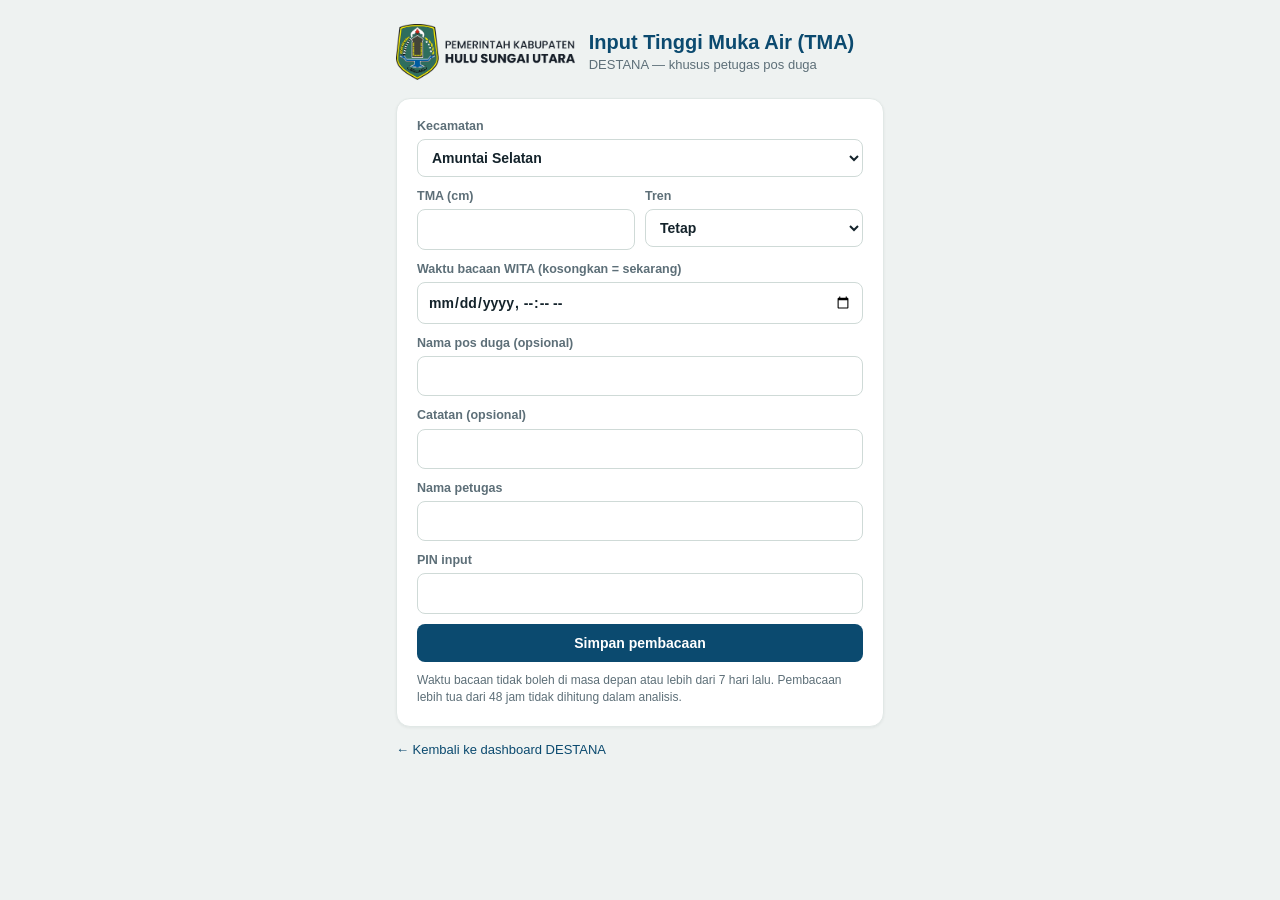
<file: tmadestana/index.html>
<!DOCTYPE html>
<html lang="id">
<head>
  <meta charset="UTF-8">
  <meta name="viewport" content="width=device-width, initial-scale=1.0">
  <meta name="robots" content="noindex, nofollow">
  <title>Input TMA — DESTANA Hulu Sungai Utara</title>
  <link rel="stylesheet" href="../style.css?v=48">
  <style>
    body{background:var(--bg)}
    .tma-halaman{max-width:520px;margin:0 auto;padding:24px 16px 40px}
    .tma-kop{display:flex;align-items:center;gap:14px;margin-bottom:18px}
    .tma-kop img{max-height:56px;max-width:190px;width:auto;height:auto}
    .tma-kop h1{margin:0;font-size:20px;line-height:1.2;color:var(--brand)}
    .tma-kop p{margin:2px 0 0;font-size:13px;color:var(--muted)}
    .tma-kotak{background:#fff;border:1px solid var(--garis);border-radius:14px;padding:18px 20px 20px;box-shadow:0 1px 3px rgba(16,32,31,.06)}
    .tma-kembali{display:inline-block;margin-top:14px;font-size:13px;color:var(--brand);text-decoration:none}
    .tma-kembali:hover{text-decoration:underline}
  </style>
</head>
<body>
<main class="tma-halaman">
  <div class="tma-kop">
    <img src="../logo-pemda.png?v=2" alt="Logo Pemerintah Kabupaten Hulu Sungai Utara">
    <div>
      <h1>Input Tinggi Muka Air (TMA)</h1>
      <p>DESTANA — khusus petugas pos duga</p>
    </div>
  </div>
  <div class="tma-kotak" id="formArea">Memuat formulir…</div>
  <a class="tma-kembali" href="../">← Kembali ke dashboard DESTANA</a>
</main>
<div class="toast" id="toast" role="status" aria-live="polite"></div>

<!-- Fungsi bantu yang biasanya disediakan app.js; dibutuhkan oleh kirimForm() di data-modul.js -->
<script>
const $ = id => document.getElementById(id);
const esc = s => String(s == null ? "" : s).replace(/[&<>"']/g, m => ({ "&": "&amp;", "<": "&lt;", ">": "&gt;", '"': "&quot;", "'": "&#39;" }[m]));
let kecAktif = null;
function toast(teks, jenis) {
  const el = $("toast"); el.textContent = teks;
  el.className = "toast tampil " + (jenis === "err" ? "err" : "ok");
  clearTimeout(toast._t); toast._t = setTimeout(() => el.classList.remove("tampil"), jenis === "err" ? 6500 : 3500);
}
function render() {}
// dipanggil kirimForm() setelah simpan berhasil: kosongkan isian pembacaan, nama petugas dan PIN dipertahankan
function tutupModal() { setTimeout(() => { const f = document.querySelector("form[data-form]"); if (f) { ["cm", "waktu", "catatan"].forEach(n => { if (f.elements[n]) f.elements[n].value = ""; }); if (f.elements.cm) f.elements.cm.focus(); } }, 0); }
</script>
<script src="../data-modul.js?v=26"></script>
<script>
(function () {
  const area = $("formArea");
  if (typeof KEC === "undefined" || typeof kirimForm !== "function") {
    area.innerHTML = '<b>Formulir tidak bisa dimuat.</b><p class="petunjuk">Pastikan <code>data-modul.js</code> sudah terunggah di folder utama DESTANA (satu tingkat di atas folder ini), lalu muat ulang dengan Ctrl+F5.</p>';
    return;
  }
  let petugas = "", pin = "";
  try { petugas = localStorage.getItem("petugasBanjir") || ""; pin = sessionStorage.getItem("pinBanjir") || ""; } catch (_) {}
  const kec = '<label>Kecamatan<select name="kec" required>' + KEC.slice().sort((a, b) => a.localeCompare(b)).map(n => '<option>' + esc(n) + '</option>').join("") + '</select></label>';
  const akhir = '<label>Nama petugas<input name="petugas" maxlength="60" autocomplete="name" value="' + esc(petugas) + '"></label>' +
    '<label>PIN input<input name="pin" type="password" inputmode="numeric" autocomplete="off" required value="' + esc(pin) + '"></label>';
  area.innerHTML = '<form class="form-banjir" data-form="tma">' + kec +
    '<div class="baris2"><label>TMA (cm)<input name="cm" type="number" step="1" min="-100" max="3000" required inputmode="numeric"></label>' +
    '<label>Tren<select name="tren"><option value="naik">Naik</option><option value="tetap" selected>Tetap</option><option value="turun">Turun</option></select></label></div>' +
    '<label>Waktu bacaan WITA (kosongkan = sekarang)<input name="waktu" type="datetime-local"></label>' +
    '<label>Nama pos duga (opsional)<input name="pos" maxlength="80"></label>' +
    '<label>Catatan (opsional)<input name="catatan" maxlength="200"></label>' + akhir +
    '<button type="submit">Simpan pembacaan</button><p class="petunjuk">Waktu bacaan tidak boleh di masa depan atau lebih dari 7 hari lalu. Pembacaan lebih tua dari 48 jam tidak dihitung dalam analisis.</p></form>';
  document.addEventListener("submit", e => {
    const f = e.target.closest("form[data-form]"); if (!f) return;
    e.preventDefault();
    try { kirimForm(f); } catch (err) { console.error(err); toast("Gagal mengirim: " + (err && err.message || "kesalahan tidak diketahui"), "err"); }
  });
})();
</script>
</body>
</html>
</file>
<file: style.css>
/* DESTANA — tampilan dashboard satu halaman */
:root{
  --bg:#eef2f1; --kartu:#fff; --teks:#14232b; --muted:#5d6f78; --garis:#e1e8e6;
  --brand:#0b4a6f; --brand2:#3b8fc4; --gelap:#10201f;
  --lv0:#2e9e5b; --lv1:#e5b800; --lv2:#f08a00; --lv3:#d92d27;
  --lv0b:#e4f4ea; --lv1b:#fdf6d8; --lv2b:#fdebd2; --lv3b:#fbe1df;
  --font:"Inter","Segoe UI",Roboto,"Helvetica Neue",Arial,sans-serif;
}
*{box-sizing:border-box}
html{-webkit-text-size-adjust:100%}
body{margin:0;background:var(--bg);color:var(--teks);font-family:var(--font);font-size:14px;line-height:1.45}
button{font-family:inherit}
[hidden]{display:none!important}

/* ================= KOP ================= */
.kop{max-width:1280px;margin:0 auto;padding:26px 20px 8px;display:grid;grid-template-columns:1fr minmax(0,2fr) 1fr;align-items:center;gap:16px}
.logo-grup{display:flex;gap:12px;align-items:center;min-height:56px}
.logo-grup.kanan{justify-content:flex-end}
.logo-grup img{max-height:64px;max-width:120px;object-fit:contain}
.judul{text-align:center}
.judul h1{margin:0;font-size:clamp(30px,5vw,48px);font-weight:800;letter-spacing:4px;line-height:1.05;color:var(--gelap)}
.judul .sub{margin:4px 0 0;font-size:clamp(14px,1.8vw,19px);font-weight:700;color:var(--brand);letter-spacing:.3px}
.judul .sub2{margin:2px 0 0;font-size:clamp(12px,1.4vw,15px);color:var(--muted)}
.judul .waktu{margin:10px 0 0;font-size:13px;color:var(--muted);display:flex;justify-content:center;gap:8px;flex-wrap:wrap}
.judul .waktu .pisah{opacity:.5}
.judul .waktu #upd.galat{color:var(--lv3);font-weight:600}

/* ================= HALAMAN ================= */
.halaman{max-width:1280px;margin:0 auto;padding:8px 20px 28px;display:flex;flex-direction:column;gap:16px}
.bar-aksi{display:flex;gap:8px;justify-content:flex-end;flex-wrap:wrap}
.btn{display:inline-flex;align-items:center;justify-content:center;padding:8px 14px;border:1px solid #cfdad7;background:#fff;color:var(--teks);
  border-radius:8px;font-size:13px;font-weight:600;cursor:pointer;text-decoration:none}
.btn:hover{border-color:var(--brand);color:var(--brand)}
.btn.utama{background:var(--brand);border-color:var(--brand);color:#fff}
.btn.utama:hover{background:#08395a;color:#fff}

.kartu{background:var(--kartu);border:1px solid var(--garis);border-radius:12px;box-shadow:0 1px 3px rgba(16,32,31,.06);padding:16px 18px;min-width:0}
.kartu-kepala{display:flex;align-items:baseline;justify-content:space-between;gap:12px;flex-wrap:wrap;margin-bottom:12px}
.kartu-kepala h2{margin:0;font-size:17px;font-weight:700}
.kartu-kepala .petunjuk{font-size:12px;color:var(--muted)}
.aksi-kecil button{border:0;background:none;color:var(--brand);font-size:12px;font-weight:600;cursor:pointer;padding:2px 0}
.aksi-kecil button:hover{text-decoration:underline}
.kosong{padding:26px 12px;text-align:center;color:var(--muted);background:#f6f9f8;border:1px dashed #cfdad7;border-radius:8px}

/* ================= BANNER ================= */
.banner{display:flex;align-items:center;gap:14px;padding:12px 16px;border-radius:12px;border:1px solid var(--garis);border-left-width:6px;background:#fff;flex-wrap:wrap}
.banner > div:nth-child(2){display:flex;flex-direction:column;min-width:0}
.banner b{font-size:15px}
.banner span.k{font-size:13px;color:var(--muted)}
.banner .chip{padding:4px 12px;border-radius:999px;font-weight:800;font-size:13px;letter-spacing:1px;color:#fff;background:#8a9aa1}
.banner .ket{margin-left:auto;font-size:12.5px;color:var(--muted);max-width:520px}
.banner.lv0{border-left-color:var(--lv0);background:var(--lv0b)} .banner.lv0 .chip{background:var(--lv0)}
.banner.lv1{border-left-color:var(--lv1);background:var(--lv1b)} .banner.lv1 .chip{background:var(--lv1);color:#3b3000}
.banner.lv2{border-left-color:var(--lv2);background:var(--lv2b)} .banner.lv2 .chip{background:var(--lv2)}
.banner.lv3{border-left-color:var(--lv3);background:var(--lv3b)} .banner.lv3 .chip{background:var(--lv3)}
.banner.info{border-left-color:var(--brand2)}

/* ================= KPI ================= */
.kpi{display:grid;grid-template-columns:repeat(4,1fr);gap:14px}
.kpi-kartu{display:flex;gap:14px;align-items:center;background:#fff;border:1px solid var(--garis);border-radius:12px;padding:14px 16px;box-shadow:0 1px 3px rgba(16,32,31,.06);min-width:0}
.kpi-ikon{flex:none;width:64px;height:64px;border-radius:50%;display:grid;place-items:center}
.kpi-ikon i{width:40px;height:40px;border-radius:50%;display:grid;place-items:center;color:#fff}
.kpi-ikon svg{width:20px;height:20px;fill:currentColor}
.kpi-isi{min-width:0}
.kpi-isi .lb{font-size:13px;font-weight:800;letter-spacing:1px;text-transform:uppercase}
.kpi-isi .angka{font-size:32px;font-weight:800;line-height:1.1}
.kpi-isi .sm{font-size:12.5px;color:var(--muted)}
.kpi-isi .nm{font-size:12px;color:var(--teks);white-space:nowrap;overflow:hidden;text-overflow:ellipsis;max-width:200px}
.kpi-kartu.lv0 .kpi-ikon{background:var(--lv0b)} .kpi-kartu.lv0 .kpi-ikon i{background:var(--lv0)} .kpi-kartu.lv0 .lb{color:var(--lv0)}
.kpi-kartu.lv1 .kpi-ikon{background:var(--lv1b)} .kpi-kartu.lv1 .kpi-ikon i{background:var(--lv1)} .kpi-kartu.lv1 .lb{color:#b08d00}
.kpi-kartu.lv2 .kpi-ikon{background:var(--lv2b)} .kpi-kartu.lv2 .kpi-ikon i{background:var(--lv2)} .kpi-kartu.lv2 .lb{color:var(--lv2)}
.kpi-kartu.lv3 .kpi-ikon{background:var(--lv3b)} .kpi-kartu.lv3 .kpi-ikon i{background:var(--lv3)} .kpi-kartu.lv3 .lb{color:var(--lv3)}

/* ================= INDIKATOR ================= */
.indikator{display:grid;grid-template-columns:repeat(5,1fr);gap:14px}
.ind{background:#fff;border:1px solid var(--garis);border-radius:12px;padding:12px 14px;min-width:0}
.ind .lb{font-size:12px;font-weight:700;letter-spacing:.5px;text-transform:uppercase;color:var(--muted)}
.ind .nilai{font-size:24px;font-weight:800;line-height:1.2;margin-top:2px}
.ind .nilai small{font-size:13px;font-weight:600;color:var(--muted);margin-left:3px}
.ind .sm{font-size:12px;color:var(--muted);margin-top:2px}

/* ================= PETA ================= */
.peta-kartu{padding:16px 18px 18px}
.peta-badan{position:relative;border-radius:10px;overflow:hidden;border:1px solid var(--garis);padding:12px;min-height:440px;box-sizing:border-box}
#map{position:absolute;top:0;left:0;right:0;bottom:0;background:#f7f9f9}
.peta-atribusi{font-size:11px;color:var(--muted);text-align:right;margin-top:4px}
.peta-atribusi a{color:var(--muted)}
.leaflet-bottom .leaflet-control{margin-bottom:12px}
.leaflet-right .leaflet-control{margin-right:12px}
.leaflet-container{font-family:var(--font)}
.ov{position:relative;z-index:500;display:flex;flex-direction:column;gap:10px;pointer-events:none}
.ov-kiri{width:360px}
.ov-kanan{right:12px;width:276px}
.ov-kartu{pointer-events:auto;background:rgba(255,255,255,.96);border-radius:10px;box-shadow:0 2px 10px rgba(16,32,31,.18);overflow:hidden}
.ov-judul{padding:7px 12px;font-size:13px;font-weight:700;color:var(--brand);background:#f1f6f5;border-bottom:1px solid var(--garis);display:flex;justify-content:space-between;gap:8px}
.ov-judul small{font-weight:500;color:var(--muted)}
.ov-isi{padding:8px 12px 10px}
.cuaca-atas{display:flex;align-items:center;gap:16px}
.cuaca-atas .suhu{font-size:30px;font-weight:800;line-height:1}
.cuaca-atas .kond{font-size:14px;font-weight:700;border-left:2px solid #cfdad7;padding:3px 0 3px 16px;min-width:0}
.cuaca-atas .kond small{display:block;font-weight:500;color:var(--muted);font-size:12px}
.cuaca-baris{display:grid;grid-template-columns:1fr 1fr 1fr;gap:6px;margin-top:8px;font-size:12px;color:var(--muted)}
.cuaca-baris b{display:block;font-size:14px;color:var(--teks)}
.hj-bungkus.gulir{max-height:300px;overflow:auto}
.hj-tbl{width:100%;border-collapse:collapse;font-size:12px;line-height:1.3}
.hj-tbl th{white-space:nowrap;background:#f1f6f5;text-align:left;font-size:10.5px;font-weight:700;text-transform:uppercase;letter-spacing:.3px;color:var(--muted);padding:5px 6px;border-bottom:1px solid var(--garis)}
.hj-tbl td{padding:4px 6px;border-bottom:1px solid #edf2f0;vertical-align:middle}
.hj-tbl tr:last-child td{border-bottom:0}
.hj-tbl td:first-child{font-weight:700;white-space:nowrap}
.hj-tbl td:nth-child(2){white-space:nowrap}
.hj-tbl th:last-child,.hj-tbl td:last-child{text-align:right;white-space:nowrap}
.hj-tbl tr.nol td{color:var(--muted);font-weight:400}
.hj-tbl tr.nol td:first-child{font-weight:700;color:inherit}
.hj-tbl small{display:block;color:var(--muted);font-size:10.5px;font-weight:400}
.hj-tbl .sdg{color:#0b6fb5;font-weight:700}
.hj-tbl .kat{display:inline-block;min-width:66px;text-align:center;font-size:10px;font-weight:700;border-radius:9px;padding:1px 6px;color:#fff;background:#8aa0ab}
.hj-tbl .kat.k1{background:#7f98a5} .hj-tbl .kat.k2{background:#2e86c1} .hj-tbl .kat.k3{background:#e08a00} .hj-tbl .kat.k4{background:#d92d27}
.hj-tbl tr.tot td{font-weight:700;border-top:2px solid var(--garis)}
.hj-cat{font-size:10.5px;color:var(--muted);margin-top:6px;line-height:1.35}
.hj-cat .sdg{color:#0b6fb5;font-weight:700}
.rekom-daftar{margin:0;padding:0;list-style:none;display:flex;flex-direction:column;gap:7px;font-size:12.5px;max-height:190px;overflow:auto}
.rekom-daftar li{padding-left:14px;position:relative}
.rekom-daftar li::before{content:"";position:absolute;left:0;top:6px;width:7px;height:7px;border-radius:50%;background:var(--brand2)}
.rekom-daftar li.lv1::before{background:var(--lv1)} .rekom-daftar li.lv2::before{background:var(--lv2)} .rekom-daftar li.lv3::before{background:var(--lv3)} .rekom-daftar li.lv0::before{background:var(--lv0)}
.top-baris{display:grid;grid-template-columns:18px 1fr 54px 34px;gap:6px;align-items:center;padding:5px 0;font-size:12.5px;cursor:pointer;border-radius:6px}
.top-baris:hover{background:#f1f6f5}
.top-baris .no{color:var(--muted);font-weight:700}
.top-baris .nm{white-space:nowrap;overflow:hidden;text-overflow:ellipsis;font-weight:600}
.top-baris .bar{height:7px;border-radius:4px;background:#e6edeb;overflow:hidden}
.top-baris .bar i{display:block;height:100%}
.top-baris .sk{text-align:right;font-weight:800}
.ov-jam{position:absolute;z-index:500;left:384px;right:64px;bottom:12px;background:rgba(255,255,255,.96);border-radius:10px;box-shadow:0 2px 10px rgba(16,32,31,.18);padding:7px 12px 6px}
.ov-jam .gf{display:block;width:100%;height:auto}
.jam-kepala{display:flex;justify-content:space-between;align-items:baseline;font-size:14px}
.jam-kepala b{color:var(--brand)} .jam-kepala span{font-size:12.5px;color:var(--muted)}
.jam-kaki{display:flex;gap:16px;flex-wrap:wrap;font-size:12px;color:var(--muted);margin-top:2px}
.jam-kaki i{display:inline-block;width:9px;height:9px;border-radius:2px;margin-right:5px}
.jam-kaki .jam-cat{margin-left:auto}
.legenda{position:absolute;z-index:500;right:12px;top:12px;background:rgba(255,255,255,.96);border-radius:10px;box-shadow:0 2px 10px rgba(16,32,31,.18);padding:9px 12px;font-size:12px}
.legenda div{display:flex;align-items:center;gap:7px;line-height:1.7}
.legenda i{width:11px;height:11px;border-radius:50%;display:inline-block}
.legenda .gb{display:inline-block;width:18px;border-top:4px solid #000;height:0}
.legenda .gd{display:inline-block;width:18px;border-top:3px dashed #5b2a86;height:0}
.legenda .gj{display:inline-block;width:18px;border-top:2px solid #5d4037;height:0}
.legenda .gs{display:inline-block;width:18px;border-top:3px solid #0d5fc0;height:0}
.lbl{width:max-content;transform:translate(-50%,-50%);text-align:center;white-space:nowrap;line-height:1.1;pointer-events:none}
.lbl b{display:inline-block;font-size:12.5px;font-weight:800;line-height:16px;padding:1px 7px;border-radius:10px;border:1.5px solid rgba(255,255,255,.85);background:rgba(111,131,140,.55);color:#fff;text-shadow:0 1px 2px rgba(0,0,0,.45);box-shadow:0 1px 3px rgba(16,32,31,.2)}
.lbl b.lv0{background:rgba(31,127,71,.55)} .lbl b.lv1{background:rgba(229,184,0,.6);color:#2b2300} .lbl b.lv2{background:rgba(240,138,0,.6);color:#2b1500} .lbl b.lv3{background:rgba(217,45,39,.6)}
.leaflet-div-icon.kml-label{background:transparent;border:0}

/* ================= TABEL ================= */
.dua-kolom{display:grid;grid-template-columns:minmax(0,2.3fr) minmax(0,1fr);gap:16px}
.dua-kolom.sama{grid-template-columns:1fr 1fr}
.tabel-bungkus{overflow-x:auto}
table.tb{width:100%;border-collapse:collapse;font-size:13px}
.tb th{font-size:11px;text-transform:uppercase;letter-spacing:.2px;color:var(--muted);text-align:right;padding:8px 6px;border-bottom:2px solid var(--garis);background:#f6f9f8;white-space:nowrap;position:sticky;top:0}
.tb th:first-child,.tb td:first-child{text-align:left}
.tb th.t{text-align:left}
.tb td{padding:8px 6px;border-bottom:1px solid var(--garis);text-align:right;font-variant-numeric:tabular-nums;white-space:nowrap}
.tb td.t{text-align:left;white-space:normal;min-width:70px}
.tb tbody tr{cursor:pointer}
.tb tbody tr:hover{background:#f3f8f7}
.tb tbody tr.aktif{background:#e8f2fa;outline:2px solid var(--brand2);outline-offset:-2px}
.tb tfoot td{font-weight:700;background:#f6f9f8;border-top:2px solid var(--garis)}
.tb .kec{font-weight:700}
.lencana{display:inline-block;padding:2px 10px;border-radius:999px;font-size:11.5px;font-weight:800;letter-spacing:.3px;color:#fff;min-width:68px;text-align:center}
.lencana.lv0{background:var(--lv0)} .lencana.lv1{background:var(--lv1);color:#3b3000} .lencana.lv2{background:var(--lv2)} .lencana.lv3{background:var(--lv3)}
.skor-sel{display:flex;align-items:center;gap:6px;justify-content:flex-end}
.skor-sel .mini{width:46px;height:6px;background:#e6edeb;border-radius:3px;overflow:hidden}
.skor-sel .mini i{display:block;height:100%}
.sm-muted{color:var(--muted);font-size:11.5px;display:block;font-weight:400}

/* ================= GRAFIK ================= */
svg.gf{width:100%;height:auto;display:block}
svg.gf text{font-family:var(--font)}
.gf-legenda{display:flex;gap:14px;flex-wrap:wrap;font-size:12px;color:var(--muted);margin-top:6px;justify-content:center}
.gf-legenda i{display:inline-block;width:10px;height:10px;border-radius:2px;margin-right:5px;vertical-align:-1px}
.catatan-kecil{margin:10px 0 0;font-size:12.5px;color:#27424e;background:#eef5fa;border-radius:8px;padding:8px 12px}

/* ================= DETAIL ================= */
.detail-kepala{display:flex;align-items:center;gap:12px;flex-wrap:wrap;margin-bottom:14px}
.detail-kepala h2{margin:0;font-size:17px}
.detail-kepala select{padding:6px 10px;border:1px solid #cfdad7;border-radius:8px;font:inherit;font-weight:600;background:#fff}
.detail-kepala .skor-besar{margin-left:auto;display:flex;align-items:center;gap:10px}
.detail-kepala .skor-besar b{font-size:28px;font-weight:800;line-height:1}
.detail-grid{display:grid;grid-template-columns:1.15fr 1fr 1fr;gap:20px}
.detail-grid h3{margin:0 0 8px;font-size:12.5px;text-transform:uppercase;letter-spacing:.6px;color:var(--muted)}
.fb{display:grid;grid-template-columns:128px 1fr 34px;gap:8px;align-items:center;font-size:13px;margin-bottom:2px}
.fb .t{height:9px;background:#e6edeb;border-radius:5px;overflow:hidden}
.fb .t i{display:block;height:100%;border-radius:5px}
.fb b{text-align:right}
.fb-ket{grid-column:1/-1;font-size:11.5px;color:var(--muted);margin:0 0 8px;padding-left:0}
.nilai-grid{display:grid;grid-template-columns:1fr 1fr;gap:8px;margin-top:10px}
.nv{background:#f6f9f8;border-radius:8px;padding:8px 10px;min-width:0}
.nv .lb{font-size:11.5px;color:var(--muted)}
.nv .v{font-size:16px;font-weight:800}
.nv .s{font-size:11.5px;color:var(--muted)}
.kes-besar{display:flex;align-items:baseline;gap:8px;margin-bottom:8px}
.kes-besar b{font-size:30px;font-weight:800;line-height:1}
.kes-baris{display:grid;grid-template-columns:80px 1fr 62px;gap:8px;align-items:center;font-size:12.5px;margin-bottom:5px}
.kes-baris .t{height:8px;background:#e6edeb;border-radius:4px;overflow:hidden}
.kes-baris .t i{display:block;height:100%}
.kes-baris span:last-child{text-align:right;font-variant-numeric:tabular-nums}
.rekom-penuh{margin:0;padding:0;list-style:none;display:flex;flex-direction:column;gap:8px;font-size:13px}
.rekom-penuh li{padding-left:16px;position:relative}
.rekom-penuh li::before{content:"";position:absolute;left:0;top:7px;width:8px;height:8px;border-radius:50%;background:var(--brand2)}
.rekom-penuh li:first-child{font-weight:700}
.rekom-penuh li.lv0:first-child::before{background:var(--lv0)} .rekom-penuh li.lv1:first-child::before{background:var(--lv1)}
.rekom-penuh li.lv2:first-child::before{background:var(--lv2)} .rekom-penuh li.lv3:first-child::before{background:var(--lv3)}

/* ================= SUMBER & KAKI ================= */
.sumber{background:#fff8e6;border:1px solid #f1e0aa;border-radius:12px;padding:14px 18px;font-size:13px}
.sumber b{display:block;margin-bottom:2px}
.sumber p{margin:4px 0 0;color:#4d4a3a}
.kaki{background:var(--gelap);color:#e8f0ee;margin-top:6px}
.kaki-isi{max-width:1280px;margin:0 auto;padding:20px;display:grid;grid-template-columns:1.1fr 1.1fr 1.4fr auto;gap:22px;align-items:center}
.kaki-isi b{display:block;font-size:16px}
.kaki-isi span{display:block;color:#a9bdb8;font-size:13px}
.merek b{font-size:22px;letter-spacing:3px}
.kaki-sumber b{font-size:13.5px;font-weight:600}
.kaki-buka{font-size:13px;color:#a9bdb8;text-align:right}

/* ================= MODAL & TOAST ================= */
.modal{position:fixed;inset:0;background:rgba(10,20,25,.55);z-index:2000;display:flex;align-items:center;justify-content:center;padding:16px}
.modal-kotak{background:#fff;border-radius:14px;width:min(460px,100%);max-height:94vh;overflow:auto;padding:18px 20px 20px;box-shadow:0 12px 40px rgba(0,0,0,.35)}
.modal-kepala{display:flex;justify-content:space-between;align-items:center;margin-bottom:10px}
.modal-kepala h2{margin:0;font-size:18px}
.tutup{border:0;background:none;font-size:26px;line-height:1;cursor:pointer;color:var(--muted)}
.tab{display:flex;gap:6px;margin-bottom:12px}
.tab button{flex:1;padding:8px;border:1px solid #cfdad7;background:#fff;border-radius:8px;font-weight:700;font-size:13px;cursor:pointer}
.tab button.aktif{background:var(--brand);border-color:var(--brand);color:#fff}
.form-banjir{display:flex;flex-direction:column;gap:10px}
.form-banjir label{display:flex;flex-direction:column;gap:4px;font-size:12.5px;font-weight:600;color:var(--muted)}
.form-banjir input,.form-banjir select{width:100%;padding:9px 10px;font:inherit;font-size:14px;color:var(--teks);background:#fff;border:1px solid #cfdad7;border-radius:8px}
.form-banjir input:focus,.form-banjir select:focus{outline:2px solid var(--brand2);border-color:var(--brand2)}
.form-banjir .baris2{display:grid;grid-template-columns:1fr 1fr;gap:10px}
.form-banjir button[type=submit]{padding:11px;font-weight:700;font-size:14px;border:0;border-radius:8px;background:var(--brand);color:#fff;cursor:pointer}
.form-banjir button[type=submit]:disabled{opacity:.6;cursor:wait}
.form-banjir .petunjuk{margin:0;font-size:12px;color:var(--muted)}
.toast{position:fixed;z-index:3000;left:50%;bottom:28px;transform:translate(-50%,20px);max-width:min(480px,92vw);padding:11px 18px;border-radius:10px;
  font-weight:600;font-size:14px;color:#fff;opacity:0;pointer-events:none;transition:.25s;box-shadow:0 6px 24px rgba(0,0,0,.35)}
.toast.tampil{opacity:1;transform:translate(-50%,0)}
.toast.ok{background:#1d7f4a} .toast.err{background:#b3261e}

/* ================= RESPONSIF ================= */
@media(max-width:1100px){
  .indikator{grid-template-columns:repeat(3,1fr)}
  .dua-kolom{grid-template-columns:1fr}
  .detail-grid{grid-template-columns:1fr 1fr}
  .detail-grid > :first-child{grid-column:1/-1}
  .kaki-isi{grid-template-columns:1fr 1fr}
  .kaki-buka{text-align:left}
}
@media(max-width:900px){
  .kpi{grid-template-columns:repeat(2,1fr)}
  .kop{grid-template-columns:1fr;text-align:center}
  .logo-grup,.logo-grup.kanan{justify-content:center;min-height:0}
  .logo-grup:empty{display:none}
  .peta-badan{padding:0;min-height:0}
  #map{position:relative;height:420px}
  .ov,.legenda,.ov-jam{position:static;width:auto;pointer-events:auto}
  .ov-jam{margin-top:10px;border:1px solid var(--garis)}
  .ov{padding:10px 0 0;gap:10px}
  .ov-kiri,.ov-kanan{width:auto}
  .peta-badan{border:0;overflow:visible}
  #map{border-radius:10px;border:1px solid var(--garis)}
  .legenda{margin-top:10px;display:flex;gap:14px;flex-wrap:wrap}
  .banner .ket{margin-left:0}
}
@media(max-width:640px){
  .indikator{grid-template-columns:1fr 1fr}
  .detail-grid{grid-template-columns:1fr}
  .kpi-ikon{width:52px;height:52px} .kpi-ikon i{width:34px;height:34px}
  .kpi-isi .angka{font-size:26px}
  .kaki-isi{grid-template-columns:1fr}
}

/* ================= CETAK ================= */
@page{size:A4 portrait;margin:8mm}
@media print{
  *{-webkit-print-color-adjust:exact;print-color-adjust:exact}
  body{background:#fff}
  .bar-aksi,.aksi-kecil,.leaflet-control-zoom,.petunjuk{display:none!important}
  .kartu,.kpi-kartu,.ind,.banner,.sumber{box-shadow:none;break-inside:avoid}
  .halaman{max-width:none;padding:0 4px}
  .kop{padding-top:0}
  #map{height:520px}
  .dua-kolom,.dua-kolom.sama{grid-template-columns:1fr}
  .kaki{margin-top:10px}
}

/* ================= GAMBAR JPG (2 halaman potret) =================
   Halaman 1: sama dengan tampilan web di komputer (lebar 1280).
   Halaman 2: papan tingkat siaga, Kondisi per Kecamatan, dan keterangan sumber (lebar sama dengan halaman 1, tinggi mengikuti isi).
   Aktif hanya saat tombol Download JPG ditekan. Selektor body.ekspor sengaja
   lebih kuat daripada aturan responsif, sehingga hasil di HP dan komputer sama. */
body.ekspor{overflow:hidden}
body.ekspor .kop,body.ekspor .halaman,body.ekspor .kaki-isi{max-width:1280px;width:100%;margin-left:auto;margin-right:auto}
body.ekspor .halaman,body.ekspor .kop,body.ekspor .kaki{min-width:0}
body.ekspor .bar-aksi,body.ekspor .aksi-kecil,body.ekspor .peta-kartu .petunjuk,body.ekspor .leaflet-control-zoom,
body.ekspor .banner,body.ekspor .kpi-isi .nm{display:none}
body.ekspor.hal1 .halaman > section.kartu:not(.peta-kartu),body.ekspor.hal1 .kpi{display:none}
body.ekspor.hal2 .indikator,body.ekspor.hal2 .peta-kartu,body.ekspor.hal2 .dua-kolom{display:none}
body.ekspor .kaki{margin-top:0}

/* ---------- halaman 1: tata letak web (membatalkan aturan layar kecil) ---------- */
body.ekspor.hal1{width:1280px;min-width:1280px;max-width:1280px}
body.ekspor.hal1 .kop{grid-template-columns:1fr minmax(0,2fr) 1fr;text-align:initial}
body.ekspor.hal1 .logo-grup{justify-content:flex-start;min-height:56px;display:flex}
body.ekspor.hal1 .logo-grup.kanan{justify-content:flex-end}
body.ekspor.hal1 .judul h1{font-size:48px}
body.ekspor.hal1 .judul .sub{font-size:19px}
body.ekspor.hal1 .judul .sub2{font-size:15px}
body.ekspor.hal1 .indikator{grid-template-columns:repeat(5,1fr)}
body.ekspor.hal1 .peta-badan{padding:12px;min-height:440px;border:1px solid var(--garis);overflow:hidden}
body.ekspor.hal1 #map{position:absolute;height:auto;border:0;border-radius:0}
body.ekspor.hal1 .ov{position:relative;padding:0;pointer-events:none}
body.ekspor.hal1 .ov-kiri{width:360px}
body.ekspor.hal1 .legenda{position:absolute;right:12px;top:12px;margin:0;display:block;width:auto}
body.ekspor.hal1 .ov-jam{position:absolute;left:384px;right:12px;bottom:12px;margin:0;width:auto;border:0}
body.ekspor.hal1 .dua-kolom.sama{grid-template-columns:1fr 1fr}
body.ekspor.hal1 .kaki-isi{grid-template-columns:1.1fr 1.1fr 1.4fr auto}
body.ekspor.hal1 .kaki-buka{text-align:right}

/* ---------- halaman 2: papan tingkat siaga + tabel + sumber (lebar sama dengan halaman 1) ---------- */
body.ekspor.hal2{width:1280px;min-width:1280px;max-width:1280px;font-size:14px}
body.ekspor.hal2 .kop{grid-template-columns:1fr minmax(0,2fr) 1fr;text-align:initial}
body.ekspor.hal2 .logo-grup{justify-content:flex-start;min-height:56px;display:flex}
body.ekspor.hal2 .logo-grup.kanan{justify-content:flex-end}
body.ekspor.hal2 .judul h1{font-size:48px}
body.ekspor.hal2 .judul .sub{font-size:19px}
body.ekspor.hal2 .judul .sub2{font-size:15px}

body.ekspor.hal2 .kartu{box-shadow:none}
body.ekspor.hal2 .halaman > section.kartu:not(.peta-kartu){flex:none;padding:16px}
body.ekspor.hal2 .kartu-kepala h2{font-size:22px}
body.ekspor.hal2 .kpi{display:grid;grid-template-columns:repeat(4,1fr);gap:14px;flex:none}
body.ekspor.hal2 .kpi-kartu{padding:12px 14px;gap:12px;box-shadow:none}
body.ekspor.hal2 .kpi-ikon{width:56px;height:56px} body.ekspor.hal2 .kpi-ikon i{width:38px;height:38px}
body.ekspor.hal2 .kpi-isi .lb{font-size:15px}
body.ekspor.hal2 .kpi-isi .angka{font-size:34px}
body.ekspor.hal2 .kpi-isi .sm{font-size:12.5px;white-space:nowrap}
body.ekspor.hal2 .tabel-bungkus{overflow:visible}
body.ekspor.hal2 table.tb{font-size:17px;line-height:1.25}
body.ekspor.hal2 .tb th{font-size:12px;padding:8px 6px;position:static;white-space:normal;vertical-align:bottom}
body.ekspor.hal2 .tb td{padding:5px 6px;height:58px}
body.ekspor.hal2 .tb td.t{white-space:normal}
body.ekspor.hal2 .tabel-bungkus .sm-muted{font-size:13px;white-space:nowrap}
body.ekspor.hal2 .tabel-bungkus p.sm-muted{white-space:normal;margin-top:10px!important;font-size:12.5px}
body.ekspor.hal2 .lencana{font-size:13px;padding:4px 10px;min-width:80px}
body.ekspor.hal2 .skor-sel .mini{width:44px;height:7px}

body.ekspor.hal2 .kaki-isi{grid-template-columns:1.1fr 1.1fr 1.4fr auto}
body.ekspor.hal2 .kaki-buka{text-align:right}
body.ekspor #statusPeta{display:none}

/* ===== kartu melayang di atas peta: latar berwarna + tulisan lebih tegas ===== */
.ov-kartu,.ov-jam{--muted:#2b4350;background:#e3eff8;border:1px solid #9dbad0;box-shadow:0 3px 12px rgba(16,32,31,.28)}
.ov-judul{background:#c4dbed;border-bottom:1px solid #9dbad0;color:#0a3550;font-size:14px;font-weight:800}
.ov-judul small{color:#2b4350;font-weight:600;font-size:12px}
.cuaca-atas .kond{border-left-color:#8fb0c8;color:#10222b}
.cuaca-atas .kond small{font-size:12.5px;font-weight:600}
.cuaca-baris{font-size:12.5px;font-weight:500}
.cuaca-baris b{font-size:15px;color:#10222b}
.hj-tbl{font-size:12.5px;color:#10222b}
.hj-tbl th{background:#d3e4f1;color:#1f3a48;font-size:11px;border-bottom:1px solid #9dbad0}
.hj-tbl td{border-bottom:1px solid #bcd1e0;color:#10222b}
.hj-tbl td:first-child{font-weight:800}
.hj-cat{font-size:11.5px;color:#2b4350;font-weight:500;line-height:1.4}
.jam-kepala{font-size:14.5px}
.jam-kepala b{color:#0a3550;font-weight:800}
.jam-kepala span{font-size:13px;font-weight:600;color:#2b4350}
.jam-kaki{font-size:12.5px;font-weight:600;color:#1f3a48}
.rekom-daftar{color:#10222b}

/* ===== kartu indikator: ikon berwarna ===== */
.ind{display:flex;align-items:flex-start;gap:12px;position:relative;overflow:hidden;transition:box-shadow .15s,transform .15s}
.ind::before{content:"";position:absolute;left:0;top:0;bottom:0;width:4px;background:var(--wr)}
.ind:hover{box-shadow:0 4px 14px rgba(16,32,31,.12);transform:translateY(-1px)}
.ind-ikon{flex:none;width:42px;height:42px;border-radius:12px;display:flex;align-items:center;justify-content:center;background:var(--wb);color:var(--wr)}
.ind-isi{min-width:0;flex:1}
.ind.w1{--wr:#1e88d6;--wb:#e1effb} .ind.w2{--wr:#1565a8;--wb:#dce9f6} .ind.w3{--wr:#0f8b8d;--wb:#ddf2f2} .ind.w4{--wr:#e08a00;--wb:#fdeed6} .ind.w5{--wr:#7b4bb5;--wb:#eee5f8}
@media (max-width:1100px){.ind-ikon{width:36px;height:36px;border-radius:10px}.ind-ikon svg{width:19px;height:19px}.ind{gap:9px}}

.hj-tbl .sat{font-size:10.5px;font-weight:600;color:#2b4350}
.hj-tbl .brh{color:#2b4350;font-weight:500}
.hj-tbl .kat{min-width:58px}

.hj-tbl .kat{min-width:82px}

/* ===== logo kop ===== */
.logo-grup img.logo-pemda{max-height:72px;max-width:270px;width:auto;height:auto}
.logo-grup img.logo-bangkit{max-height:72px;max-width:230px;width:auto;height:auto}
@media (max-width:760px){.logo-grup img.logo-pemda{max-height:52px;max-width:200px}.logo-grup img.logo-bangkit{max-height:52px;max-width:170px}}
body.ekspor.hal1 .logo-grup img.logo-pemda{max-height:72px;max-width:270px}
body.ekspor.hal1 .logo-grup img.logo-bangkit{max-height:72px;max-width:230px}
body.ekspor.hal2 .logo-grup img.logo-pemda{max-height:72px;max-width:270px}
body.ekspor.hal2 .logo-grup img.logo-bangkit{max-height:72px;max-width:230px}
</file>
